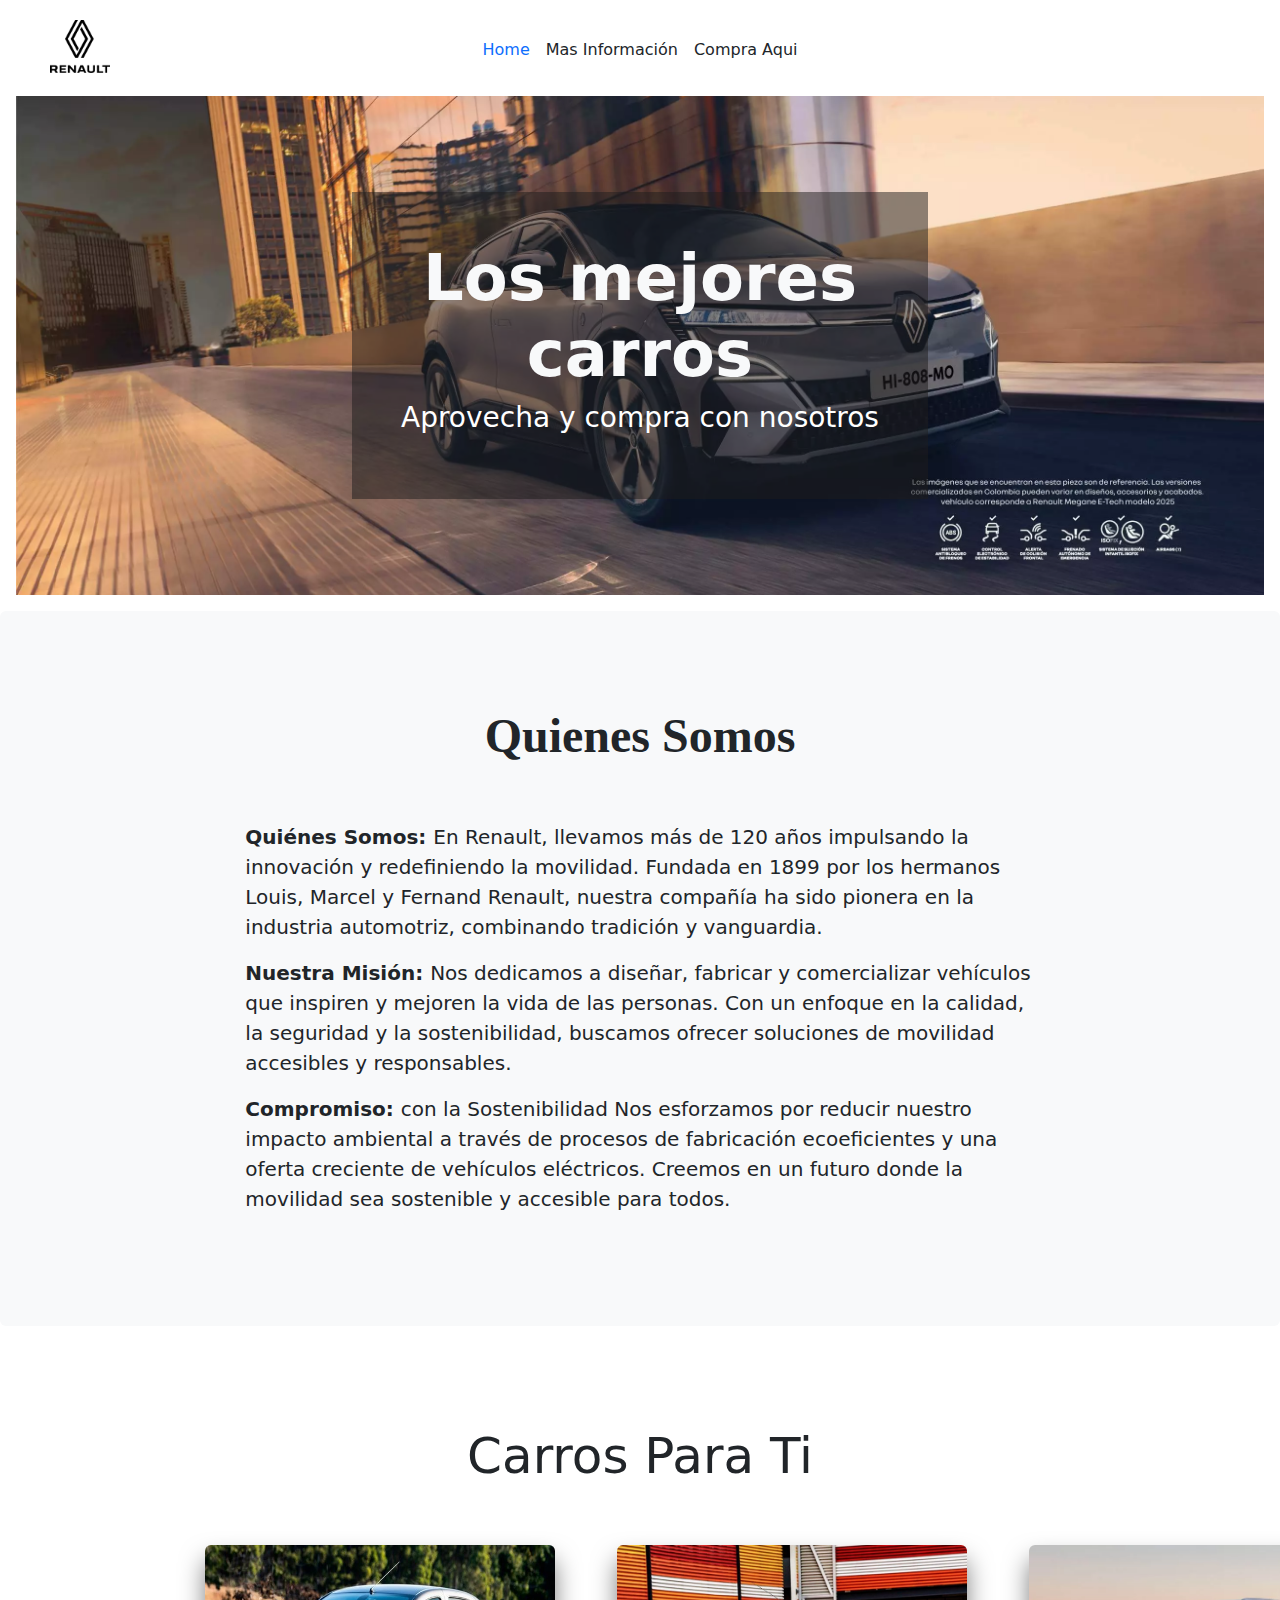
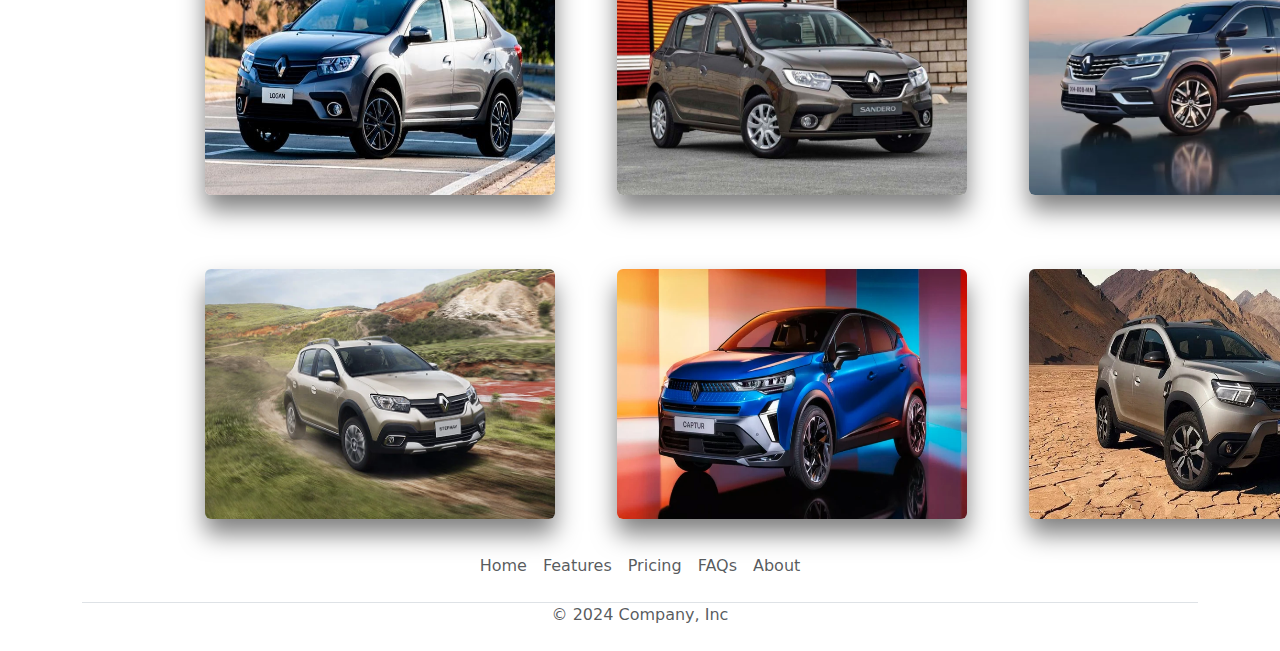
<file: index.html>
<!DOCTYPE html>
<html lang="en">
<head>
    <meta charset="UTF-8">
    <meta name="viewport" content="width=device-width, initial-scale=1.0">
    <title>Document</title>
    <link rel="stylesheet" href="style.css">
    <link href="https://cdn.jsdelivr.net/npm/bootstrap@5.3.3/dist/css/bootstrap.min.css" rel="stylesheet" integrity="sha384-QWTKZyjpPEjISv5WaRU9OFeRpok6YctnYmDr5pNlyT2bRjXh0JMhjY6hW+ALEwIH" crossorigin="anonymous">
    <script src="https://cdn.jsdelivr.net/npm/bootstrap@5.3.3/dist/js/bootstrap.bundle.min.js" integrity="sha384-YvpcrYf0tY3lHB60NNkmXc5s9fDVZLESaAA55NDzOxhy9GkcIdslK1eN7N6jIeHz" crossorigin="anonymous"></script>
</head>
<body>
    <header class="d-flex  flex-wrap align-items-center justify-content-center justify-content-md-between ">
      <div class="col-md-3 mb-2 mb-md-0 ">
        <a href="/" class="d-inline-flex link-body-emphasis text-decoration-none">
            <img class="bi " src="img/Renault_2021_Text.svg.png" alt="">
        </a>
      </div>

      <ul class="nav col-12 col-md-auto mb-2 justify-content-center mb-md-0">
        <li><a href="index.html" class="nav-link px-2 link-secondary text-primary">Home</a></li>
        <li><a href="#sect3" class="nav-link px-2 text-dark">Mas Información</a></li>
        <li><a href="#Sect1" class="nav-link px-2 text-dark">Compra Aqui</a></li>
      </ul>

      <div class="col-md-3 text-end">
        <!-- <button type="button" class="btn btn-outline-primary me-2">Login</button>
        <button type="button" class="btn btn-primary">Sign-up</button> -->
      </div>
    </header>
      


      <section class="sect0">
        <div class="card_info  overflow-hidden p-3 p-md-5 m-md-3 text-center ">
            <div class="info col-md-6 p-lg-5 mx-auto my-5">
              <h1 class="display-3 fw-bold text-light">Los mejores carros</h1>
              <h3 class="fw-normal mb-3 text-white">Aprovecha y compra con nosotros</h3>
              <!-- <div class="d-flex gap-3 justify-content-center lead fw-normal">
                <a class="icon-link " href="#sect3">
                  Mas Información
                </a>
                <a class="icon-link " href="#Sect1">
                  Compra Aqui
                  <svg class="bi"><use xlink:href="#chevron-right"></use></svg>
                </a>
              </div> -->
            </div>
            <div class="product-device shadow-sm d-none d-md-block"></div>
            <div class="product-device product-device-2 shadow-sm d-none d-md-block"></div>
          </div>
      </section>
      <section class="sect3" id="sect3">
        <div class="bg-body-tertiary p-5 rounded">
            <div class="col-sm-8 py-5 mx-auto">
              <h1 class="display-5 fw-normal"><strong>Quienes Somos</strong></h1>
              <p class="fs-5"><strong>Quiénes Somos: </strong> En Renault, llevamos más de 120 años impulsando la innovación y redefiniendo la movilidad. Fundada en 1899 por los hermanos Louis, Marcel y Fernand Renault, nuestra compañía ha sido pionera en la industria automotriz, combinando tradición y vanguardia.</p>
              <p class="fs-5"><strong>Nuestra Misión: </strong> Nos dedicamos a diseñar, fabricar y comercializar vehículos que inspiren y mejoren la vida de las personas. Con un enfoque en la calidad, la seguridad y la sostenibilidad, buscamos ofrecer soluciones de movilidad accesibles y responsables. </p>      
              <p class="fs-5"><strong>Compromiso: </strong> con la Sostenibilidad
                Nos esforzamos por reducir nuestro impacto ambiental a través de procesos de fabricación ecoeficientes y una oferta creciente de vehículos eléctricos. Creemos en un futuro donde la movilidad sea sostenible y accesible para todos.</p>
            </div>
        </div>
      </section>
      <section class="Sect1" id="Sect1">
        <h2>Carros Para Ti</h2>
        <div class="grid-container">
            <a href="/Page/Venta_carro.html">
            <div class="col-md-4 col-sm-6 col-xs-12">
                <div class="">
                    <button data-toggle="modal" data-target="#movedModal" class="localidad-btn"
                        data-localidad="" style="background: transparent; border: none;">
                        <figure>
                            <img src="img/Renault-Logan.jpg" />
                            <div class="capa">
                                <h3>LOGAN</h3>
                                <p>
                                    
                                El Renault Logan es un sedán compacto de cuatro puertas fabricado por Renault. Al igual que el Sandero, se caracteriza por ser económico y espacioso
                                </p>
                            </div>
                        </figure>
                    </button>
                </div>
            </div>
        </a>
            <div class="col-md-4 col-sm-6 col-xs-12 ">
                <a href="/Page/sander.html">
                <div class="">
                    <button data-toggle="modal" data-target="#movedModal" class="localidad-btn"
                        data-localidad="" style="background: transparent; border: none;">
                        <figure>
                            <img src="img/Renault-Sandero.jpg" />
                            <div class="capa">
                                <h3>SANDERO</h3>
                                <p>
                                    El Renault Sandero es un automóvil compacto de cinco puertas producido por la marca francesa Renault. Es conocido por su asequibilidad
                                </p>
                            </div>
                        </figure>
                    </button>
                </div>
            </a>
            </div>
            <div class="col-md-4 col-sm-6 col-xs-12">
                <a href="/Page/koleos.html">
                <div class="">
                    <button data-toggle="modal" data-target="#movedModal" class="localidad-btn"
                        data-localidad="" style="background: transparent; border: none;">
                        <figure>
                            <img src="img/KOLEOS.webp" />
                            <div class="capa">
                                <h3>KOLEOS</h3>
                                <p>
                                    La Renault Koleos es una SUV compacta fabricada por Renault, conocida por su diseño elegante, confort interior y buenas prestaciones
                                </p>
                            </div>
                        </figure>
                    </button>
                </a>
                </div>
            </div>
            <div class="col-md-4 col-sm-6 col-xs-12">
                <a href="/Page/stepwa2.html">
                <div class="">
                    <button data-toggle="modal" data-target="#movedModal" class="localidad-btn"
                        data-localidad="" style="background: transparent; border: none;">
                        <figure>
                            <img src="img/div-Stepwa2.webp" />
                            <div class="capa">
                                <h3>STEPWAY</h3>
                                <p>
                                    El Renault Stepway es una versión aventurera y elevada del Renault Sandero, caracterizado por su diseño robusto, mayor altura respecto al suelo
                                </p>
                            </div>
                        </figure>
                    </button>
                </div>
            </a>
            </div>
            <div class="col-md-4 col-sm-6 col-xs-12">
                <a href="/Page/capture.html">
                <div class="">
                    <button data-toggle="modal" data-target="#movedModal" class="localidad-btn"
                        data-localidad="" style="background: transparent; border: none;">
                        <figure>
                            <img src="img/NAZ_4e3f4bbf6b574e53883908b7e38c52c4.webp" />
                            <div class="capa">
                                <h3>CAPTURE</h3>
                                <p>
                                    El Renault CAPTURE Es conocido por su estilo moderno y dinámico, tamaño compacto ideal para la ciudad
                                </p>
                            </div>
                        </figure>
                    </button>
                </div>
            </a>
            </div>
            <div class="col-md-4 col-sm-6 col-xs-12">
                <a href="/Page/Duster.html">
                <div class="">
                    <button data-toggle="modal" data-target="#movedModal" class="localidad-btn"
                        data-localidad="" style="background: transparent; border: none;">
                        <figure>
                            <img src="img/NAZ_4585addd41454c3992c1d3a30de67904.webp" />
                            <div class="capa">
                                <h3>DUSTER</h3>
                                <p>
                                    La Renault Duster es una SUV compacta que se distingue por su diseño robusto y versátil, ideal para condiciones tanto urbanas como off-road
                                </p>
                            </div>
                        </figure>
                    </button>
                </div>
            </a>
            </div>
        </div>
      </section>

      <div class="container">
        <footer class="foo my-4">
          <ul class="nav justify-content-center border-bottom pb-3 mb-">
            <li class="nav-item"><a href="index.html" class="nav-link px-2 text-body-secondary">Home</a></li>
            <li class="nav-item"><a href="#" class="nav-link px-2 text-body-secondary">Features</a></li>
            <li class="nav-item"><a href="#" class="nav-link px-2 text-body-secondary">Pricing</a></li>
            <li class="nav-item"><a href="#" class="nav-link px-2 text-body-secondary">FAQs</a></li>
            <li class="nav-item"><a href="#" class="nav-link px-2 text-body-secondary">About</a></li>
          </ul>
          <p class="text-center text-body-secondary">© 2024 Company, Inc</p>
        </footer>
      </div>
</body>
</html>
</file>
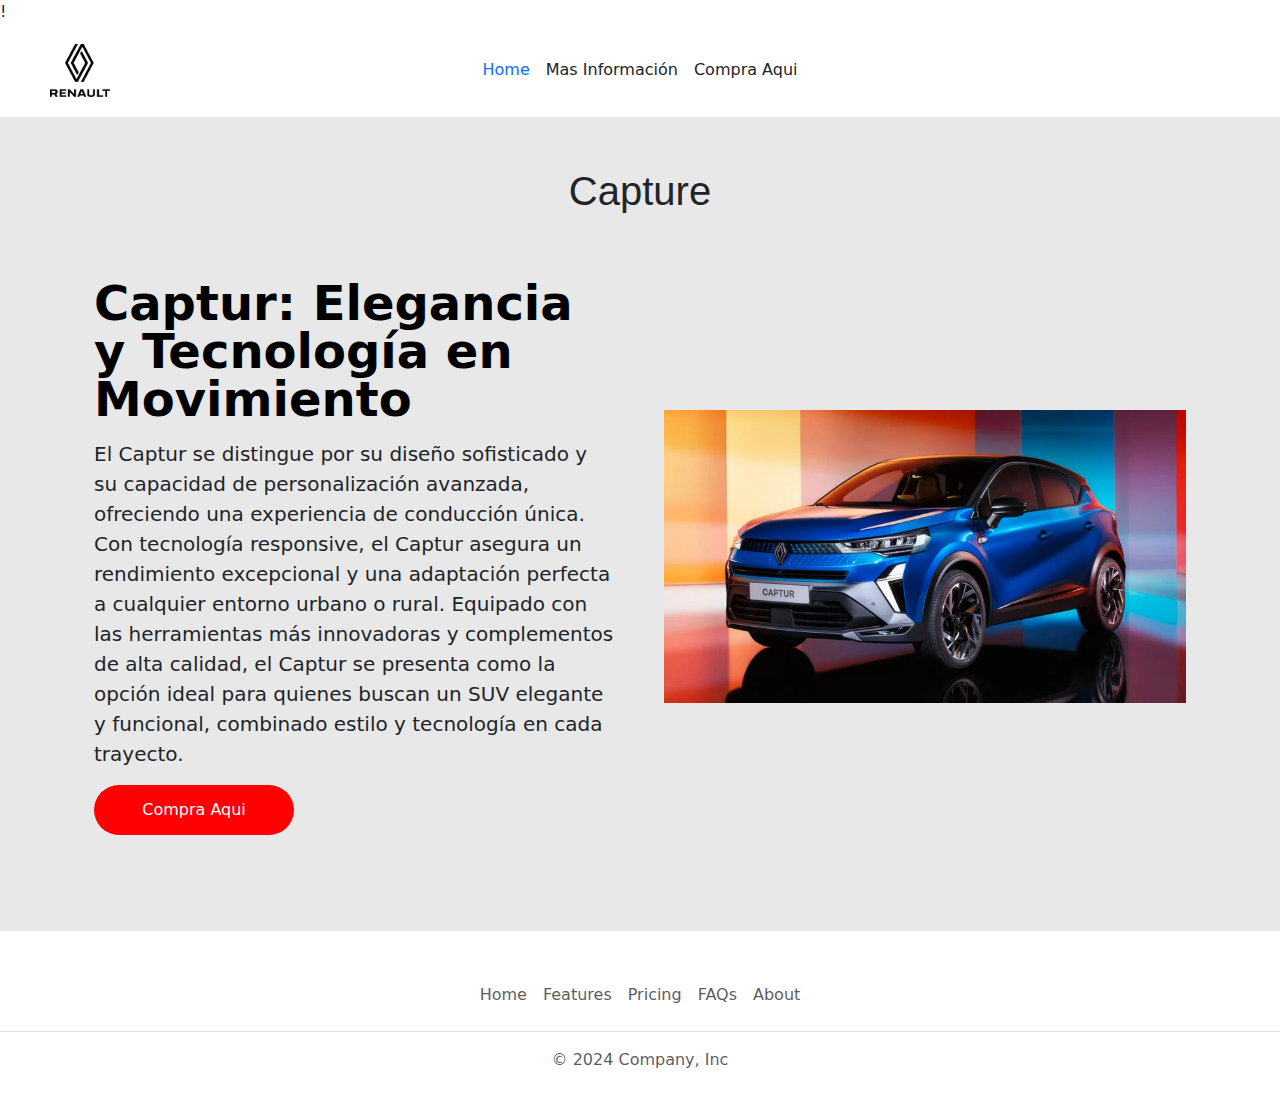
<file: Page/capture.html>
!<!DOCTYPE html>
<html lang="en">
<head>
    <meta charset="UTF-8">
    <meta name="viewport" content="width=device-width, initial-scale=1.0">
    <title>Document</title>
    <link rel="stylesheet" href="/style.css">
    <link href="https://cdn.jsdelivr.net/npm/bootstrap@5.3.3/dist/css/bootstrap.min.css" rel="stylesheet" integrity="sha384-QWTKZyjpPEjISv5WaRU9OFeRpok6YctnYmDr5pNlyT2bRjXh0JMhjY6hW+ALEwIH" crossorigin="anonymous">
    <script src="https://cdn.jsdelivr.net/npm/bootstrap@5.3.3/dist/js/bootstrap.bundle.min.js" integrity="sha384-YvpcrYf0tY3lHB60NNkmXc5s9fDVZLESaAA55NDzOxhy9GkcIdslK1eN7N6jIeHz" crossorigin="anonymous"></script>
</head>
<body>
    <header class="d-flex  flex-wrap align-items-center justify-content-center justify-content-md-between ">
      <div class="col-md-3 mb-2 mb-md-0">
        <a href="/" class="d-inline-flex link-body-emphasis text-decoration-none">
            <img class="bi " src="/img/Renault_2021_Text.svg.png" alt="">
        </a>
      </div>

      <ul class="nav col-12 col-md-auto mb-2 justify-content-center mb-md-0">
        <li><a href="/index.html" class="nav-link px-2 link-secondary text-primary">Home</a></li>
        <li><a href="#sect3" class="nav-link px-2 text-dark">Mas Información</a></li>
        <li><a href="#Sect1" class="nav-link px-2 text-dark">Compra Aqui</a></li>
      </ul>

      <div class="col-md-3 text-end">
        <!-- <button type="button" class="btn btn-outline-primary me-2">Login</button>
        <button type="button" class="btn btn-primary">Sign-up</button> -->
      </div>
    </header>
    <section class="Auto">
      <h2 class="nombre_vh">Capture</h2>
      <div class="container col-xxl-8 px-4 py-5">
        <div class="row flex-lg-row-reverse align-items-center g-5 py-5">
        <div class="col-10 col-sm-8 col-lg-6">
        <img src="/img/NAZ_4e3f4bbf6b574e53883908b7e38c52c4.webp" class="d-block mx-lg-auto img-fluid" >
        </div>
        <div class="col-lg-6">
        <h1 class="display-5 fw-bold text-body-emphasis lh-1 mb-3">
            Captur: Elegancia y Tecnología en Movimiento
            
        </h1>
        <p class="lead">El Captur se distingue por su diseño sofisticado y su capacidad de personalización avanzada, ofreciendo una experiencia de conducción única. Con tecnología responsive, el Captur asegura un rendimiento excepcional y una adaptación perfecta a cualquier entorno urbano o rural. Equipado con las herramientas más innovadoras y complementos de alta calidad, el Captur se presenta como la opción ideal para quienes buscan un SUV elegante y funcional, combinado estilo y tecnología en cada trayecto.</p>
        <div class="d-grid gap-2 d-md-flex justify-content-md-start">
        <a href="/Page/Formulario.html"><button type="button" class="btn1 vibrate-1">Compra Aqui</button></a>
        </div>
        </div>
        </div>
        </div>
    </section>
      
    
      <footer class="my-4">
        <ul class="nav justify-content-center border-bottom pb-3 mb-3">
          <li class="nav-item"><a href="index.html" class="nav-link px-2 text-body-secondary">Home</a></li>
          <li class="nav-item"><a href="#" class="nav-link px-2 text-body-secondary">Features</a></li>
          <li class="nav-item"><a href="#" class="nav-link px-2 text-body-secondary">Pricing</a></li>
          <li class="nav-item"><a href="#" class="nav-link px-2 text-body-secondary">FAQs</a></li>
          <li class="nav-item"><a href="#" class="nav-link px-2 text-body-secondary">About</a></li>
        </ul>
        <p class="text-center text-body-secondary">© 2024 Company, Inc</p>
      </footer>

</body>
</html>
</file>
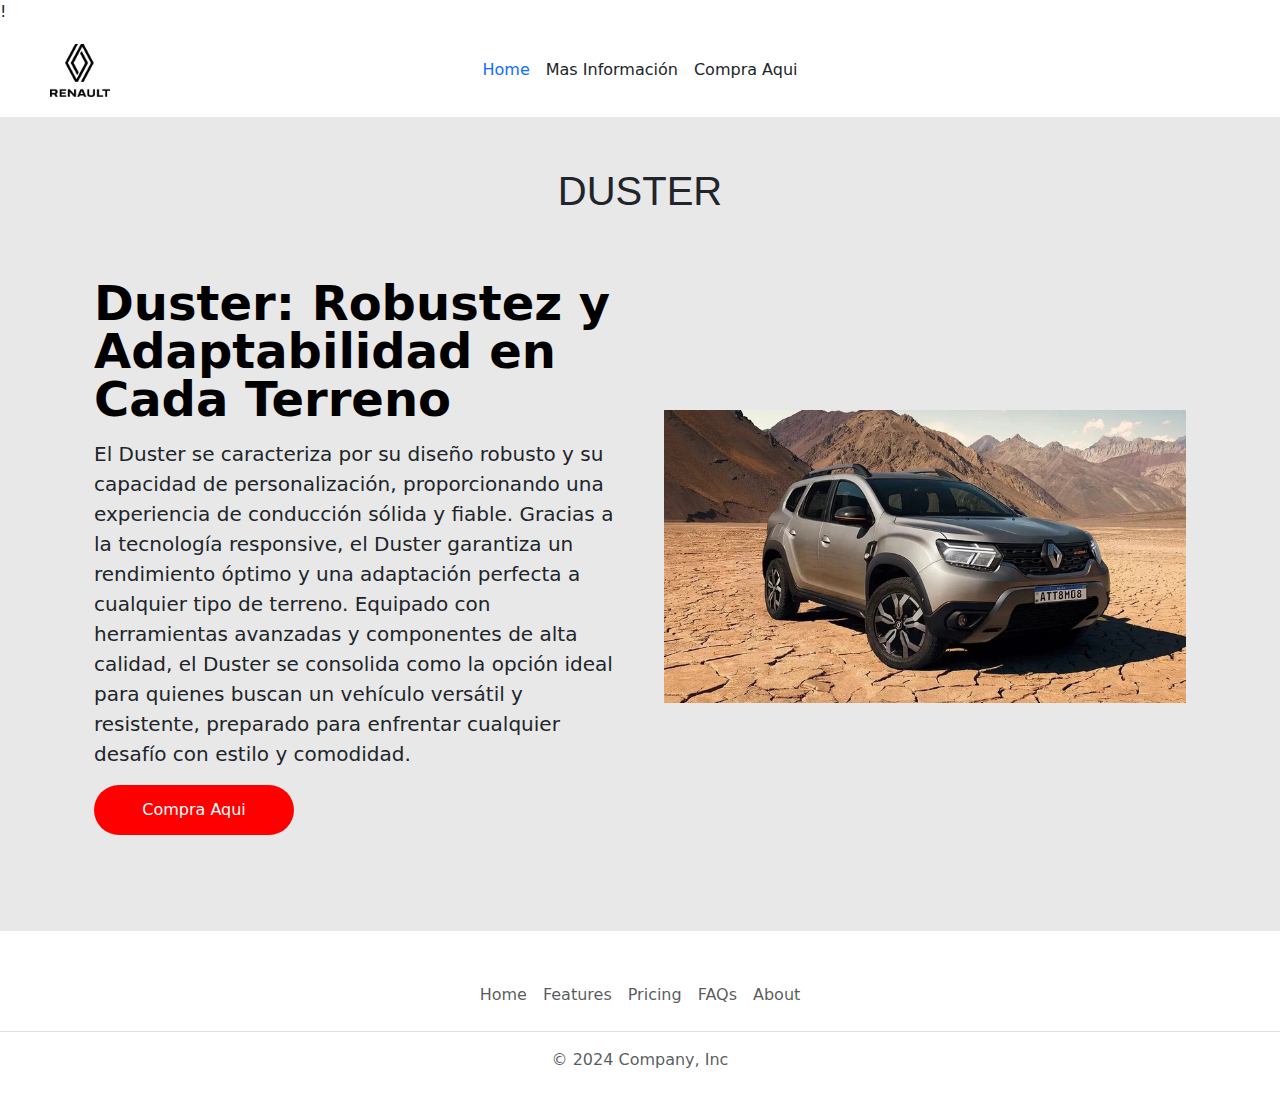
<file: Page/Duster.html>
!<!DOCTYPE html>
<html lang="en">
<head>
    <meta charset="UTF-8">
    <meta name="viewport" content="width=device-width, initial-scale=1.0">
    <title>Document</title>
    <link rel="stylesheet" href="/style.css">
    <link href="https://cdn.jsdelivr.net/npm/bootstrap@5.3.3/dist/css/bootstrap.min.css" rel="stylesheet" integrity="sha384-QWTKZyjpPEjISv5WaRU9OFeRpok6YctnYmDr5pNlyT2bRjXh0JMhjY6hW+ALEwIH" crossorigin="anonymous">
    <script src="https://cdn.jsdelivr.net/npm/bootstrap@5.3.3/dist/js/bootstrap.bundle.min.js" integrity="sha384-YvpcrYf0tY3lHB60NNkmXc5s9fDVZLESaAA55NDzOxhy9GkcIdslK1eN7N6jIeHz" crossorigin="anonymous"></script>
</head>
<body>
    <header class="d-flex  flex-wrap align-items-center justify-content-center justify-content-md-between ">
      <div class="col-md-3 mb-2 mb-md-0">
        <a href="/" class="d-inline-flex link-body-emphasis text-decoration-none">
            <img class="bi " src="/img/Renault_2021_Text.svg.png" alt="">
        </a>
      </div>

      <ul class="nav col-12 col-md-auto mb-2 justify-content-center mb-md-0">
        <li><a href="/index.html" class="nav-link px-2 link-secondary text-primary">Home</a></li>
        <li><a href="#sect3" class="nav-link px-2 text-dark">Mas Información</a></li>
        <li><a href="#Sect1" class="nav-link px-2 text-dark">Compra Aqui</a></li>
      </ul>

      <div class="col-md-3 text-end">
        <!-- <button type="button" class="btn btn-outline-primary me-2">Login</button>
        <button type="button" class="btn btn-primary">Sign-up</button> -->
      </div>
    </header>
    <section class="Auto">
      <h2 class="nombre_vh">DUSTER</h2>
      <div class="container col-xxl-8 px-4 py-5">
        <div class="row flex-lg-row-reverse align-items-center g-5 py-5">
        <div class="col-10 col-sm-8 col-lg-6">
        <img src="/img/NAZ_4585addd41454c3992c1d3a30de67904.webp" class="d-block mx-lg-auto img-fluid" >
        </div>
        <div class="col-lg-6">
        <h1 class="display-5 fw-bold text-body-emphasis lh-1 mb-3">Duster: Robustez y Adaptabilidad en Cada Terreno
        </h1>
        <p class="lead">El Duster se caracteriza por su diseño robusto y su capacidad de personalización, proporcionando una experiencia de conducción sólida y fiable. Gracias a la tecnología responsive, el Duster garantiza un rendimiento óptimo y una adaptación perfecta a cualquier tipo de terreno. Equipado con herramientas avanzadas y componentes de alta calidad, el Duster se consolida como la opción ideal para quienes buscan un vehículo versátil y resistente, preparado para enfrentar cualquier desafío con estilo y comodidad.</p>
        <div class="d-grid gap-2 d-md-flex justify-content-md-start">
        <a href="/Page/Formulario.html"><button type="button" class="btn1 vibrate-1">Compra Aqui</button></a>
        </div>
        </div>
        </div>
        </div>
    </section>
      
    
      <footer class="my-4">
        <ul class="nav justify-content-center border-bottom pb-3 mb-3">
          <li class="nav-item"><a href="index.html" class="nav-link px-2 text-body-secondary">Home</a></li>
          <li class="nav-item"><a href="#" class="nav-link px-2 text-body-secondary">Features</a></li>
          <li class="nav-item"><a href="#" class="nav-link px-2 text-body-secondary">Pricing</a></li>
          <li class="nav-item"><a href="#" class="nav-link px-2 text-body-secondary">FAQs</a></li>
          <li class="nav-item"><a href="#" class="nav-link px-2 text-body-secondary">About</a></li>
        </ul>
        <p class="text-center text-body-secondary">© 2024 Company, Inc</p>
      </footer>

</body>
</html>
</file>
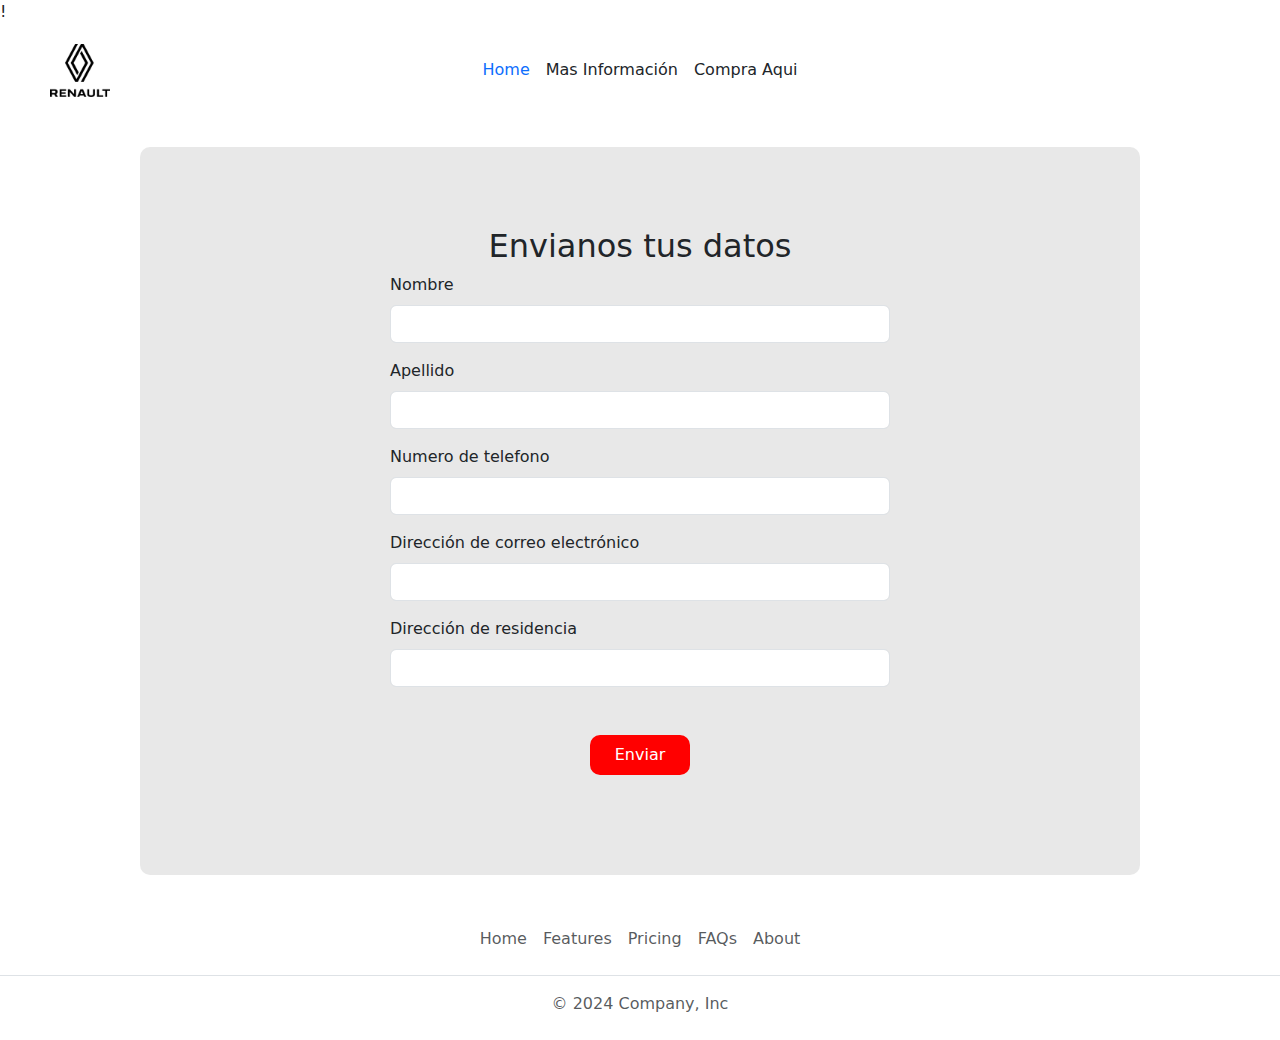
<file: Page/Formulario.html>
!<!DOCTYPE html>
<html lang="en">
<head>
    <meta charset="UTF-8">
    <meta name="viewport" content="width=device-width, initial-scale=1.0">
    <title>Document</title>
    <link rel="stylesheet" href="/style.css">
    <link href="https://cdn.jsdelivr.net/npm/bootstrap@5.3.3/dist/css/bootstrap.min.css" rel="stylesheet" integrity="sha384-QWTKZyjpPEjISv5WaRU9OFeRpok6YctnYmDr5pNlyT2bRjXh0JMhjY6hW+ALEwIH" crossorigin="anonymous">
    <script src="https://cdn.jsdelivr.net/npm/bootstrap@5.3.3/dist/js/bootstrap.bundle.min.js" integrity="sha384-YvpcrYf0tY3lHB60NNkmXc5s9fDVZLESaAA55NDzOxhy9GkcIdslK1eN7N6jIeHz" crossorigin="anonymous"></script>
</head>
<body>
    <header class="d-flex  flex-wrap align-items-center justify-content-center justify-content-md-between ">
      <div class="col-md-3 mb-2 mb-md-0">
        <a href="/" class="d-inline-flex link-body-emphasis text-decoration-none">
            <img class="bi " src="/img/Renault_2021_Text.svg.png" alt="">
        </a>
      </div>

      <ul class="nav col-12 col-md-auto mb-2 justify-content-center mb-md-0">
        <li><a href="/index.html" class="nav-link px-2 link-secondary text-primary">Home</a></li>
        <li><a href="#sect3" class="nav-link px-2 text-dark">Mas Información</a></li>
        <li><a href="#Sect1" class="nav-link px-2 text-dark">Compra Aqui</a></li>
      </ul>

      <div class="col-md-3 text-end">
        <!-- <button type="button" class="btn btn-outline-primary me-2">Login</button>
        <button type="button" class="btn btn-primary">Sign-up</button> -->
      </div>
    </header>


    <section class="sect6 d-flex flex-column align-items-center">
        <h2 class="tituform text-center">Envianos tus datos</h2>
        <form class="fomr1 d-flex flex-column align-items-center">
            <div class="nombres fa mb-3">
                <label class="form-label">Nombre</label>
                <input type="text" class="form-control">
            </div>
    
            <div class="apellidos fa mb-3">
                <label class="form-label">Apellido</label>
                <input type="text" class="form-control">
            </div>
    
            <div class="numero_de_telefono fa mb-3">
                <label class="form-label">Numero de telefono</label>
                <input type="number" class="form-control">
            </div>
    
            <div class="email fa mb-3">
                <label class="form-label">Dirección de correo electrónico</label>
                <input type="email" class="form-control">
            </div>
    
            <div class="dirección fa mb-3">
                <label class="form-label">Dirección de residencia</label>
                <input type="text" class="form-control">
            </div>
        </form>
        <button type="submit" class="btn2 btn-primary mt-3">Enviar</button>
    </section>
    





    
      <footer class="my-4">
        <ul class="nav justify-content-center border-bottom pb-3 mb-3">
          <li class="nav-item"><a href="index.html" class="nav-link px-2 text-body-secondary">Home</a></li>
          <li class="nav-item"><a href="#" class="nav-link px-2 text-body-secondary">Features</a></li>
          <li class="nav-item"><a href="#" class="nav-link px-2 text-body-secondary">Pricing</a></li>
          <li class="nav-item"><a href="#" class="nav-link px-2 text-body-secondary">FAQs</a></li>
          <li class="nav-item"><a href="#" class="nav-link px-2 text-body-secondary">About</a></li>
        </ul>
        <p class="text-center text-body-secondary">© 2024 Company, Inc</p>
      </footer>

</body>
</html>
</file>
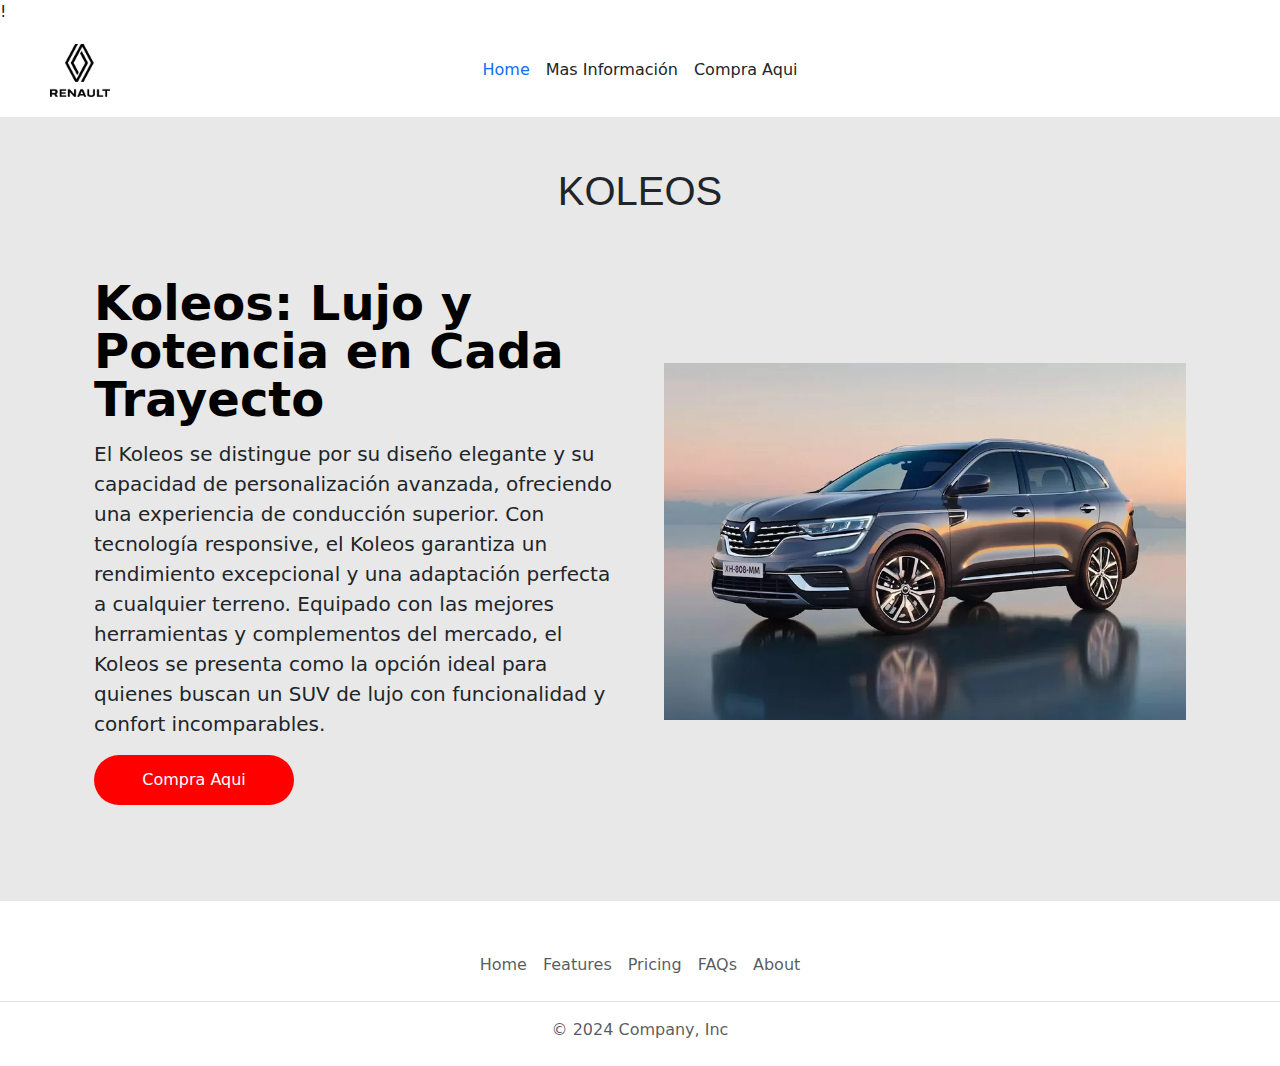
<file: Page/koleos.html>
!<!DOCTYPE html>
<html lang="en">
<head>
    <meta charset="UTF-8">
    <meta name="viewport" content="width=device-width, initial-scale=1.0">
    <title>Document</title>
    <link rel="stylesheet" href="/style.css">
    <link href="https://cdn.jsdelivr.net/npm/bootstrap@5.3.3/dist/css/bootstrap.min.css" rel="stylesheet" integrity="sha384-QWTKZyjpPEjISv5WaRU9OFeRpok6YctnYmDr5pNlyT2bRjXh0JMhjY6hW+ALEwIH" crossorigin="anonymous">
    <script src="https://cdn.jsdelivr.net/npm/bootstrap@5.3.3/dist/js/bootstrap.bundle.min.js" integrity="sha384-YvpcrYf0tY3lHB60NNkmXc5s9fDVZLESaAA55NDzOxhy9GkcIdslK1eN7N6jIeHz" crossorigin="anonymous"></script>
</head>
<body>
    <header class="d-flex  flex-wrap align-items-center justify-content-center justify-content-md-between ">
      <div class="col-md-3 mb-2 mb-md-0">
        <a href="/" class="d-inline-flex link-body-emphasis text-decoration-none">
            <img class="bi " src="/img/Renault_2021_Text.svg.png" alt="">
        </a>
      </div>

      <ul class="nav col-12 col-md-auto mb-2 justify-content-center mb-md-0">
        <li><a href="/index.html" class="nav-link px-2 link-secondary text-primary">Home</a></li>
        <li><a href="#sect3" class="nav-link px-2 text-dark">Mas Información</a></li>
        <li><a href="#Sect1" class="nav-link px-2 text-dark">Compra Aqui</a></li>
      </ul>

      <div class="col-md-3 text-end">
        <!-- <button type="button" class="btn btn-outline-primary me-2">Login</button>
        <button type="button" class="btn btn-primary">Sign-up</button> -->
      </div>
    </header>
    <section class="Auto">
      <h2 class="nombre_vh">KOLEOS</h2>
      <div class="container col-xxl-8 px-4 py-5">
        <div class="row flex-lg-row-reverse align-items-center g-5 py-5">
        <div class="col-10 col-sm-8 col-lg-6">
        <img src="/img/KOLEOS.webp" class="d-block mx-lg-auto img-fluid" >
        </div>
        <div class="col-lg-6">
        <h1 class="display-5 fw-bold text-body-emphasis lh-1 mb-3">
            Koleos: Lujo y Potencia en Cada Trayecto
        </h1>
        <p class="lead">El Koleos se distingue por su diseño elegante y su capacidad de personalización avanzada, ofreciendo una experiencia de conducción superior. Con tecnología responsive, el Koleos garantiza un rendimiento excepcional y una adaptación perfecta a cualquier terreno. Equipado con las mejores herramientas y complementos del mercado, el Koleos se presenta como la opción ideal para quienes buscan un SUV de lujo con funcionalidad y confort incomparables.</p>
        <div class="d-grid gap-2 d-md-flex justify-content-md-start">
        <a href="/Page/Formulario.html"><button type="button" class="btn1 vibrate-1">Compra Aqui</button></a>
        </div>
        </div>
        </div>
        </div>
    </section>
      
    
      <footer class="my-4">
        <ul class="nav justify-content-center border-bottom pb-3 mb-3">
          <li class="nav-item"><a href="index.html" class="nav-link px-2 text-body-secondary">Home</a></li>
          <li class="nav-item"><a href="#" class="nav-link px-2 text-body-secondary">Features</a></li>
          <li class="nav-item"><a href="#" class="nav-link px-2 text-body-secondary">Pricing</a></li>
          <li class="nav-item"><a href="#" class="nav-link px-2 text-body-secondary">FAQs</a></li>
          <li class="nav-item"><a href="#" class="nav-link px-2 text-body-secondary">About</a></li>
        </ul>
        <p class="text-center text-body-secondary">© 2024 Company, Inc</p>
      </footer>

</body>
</html>
</file>
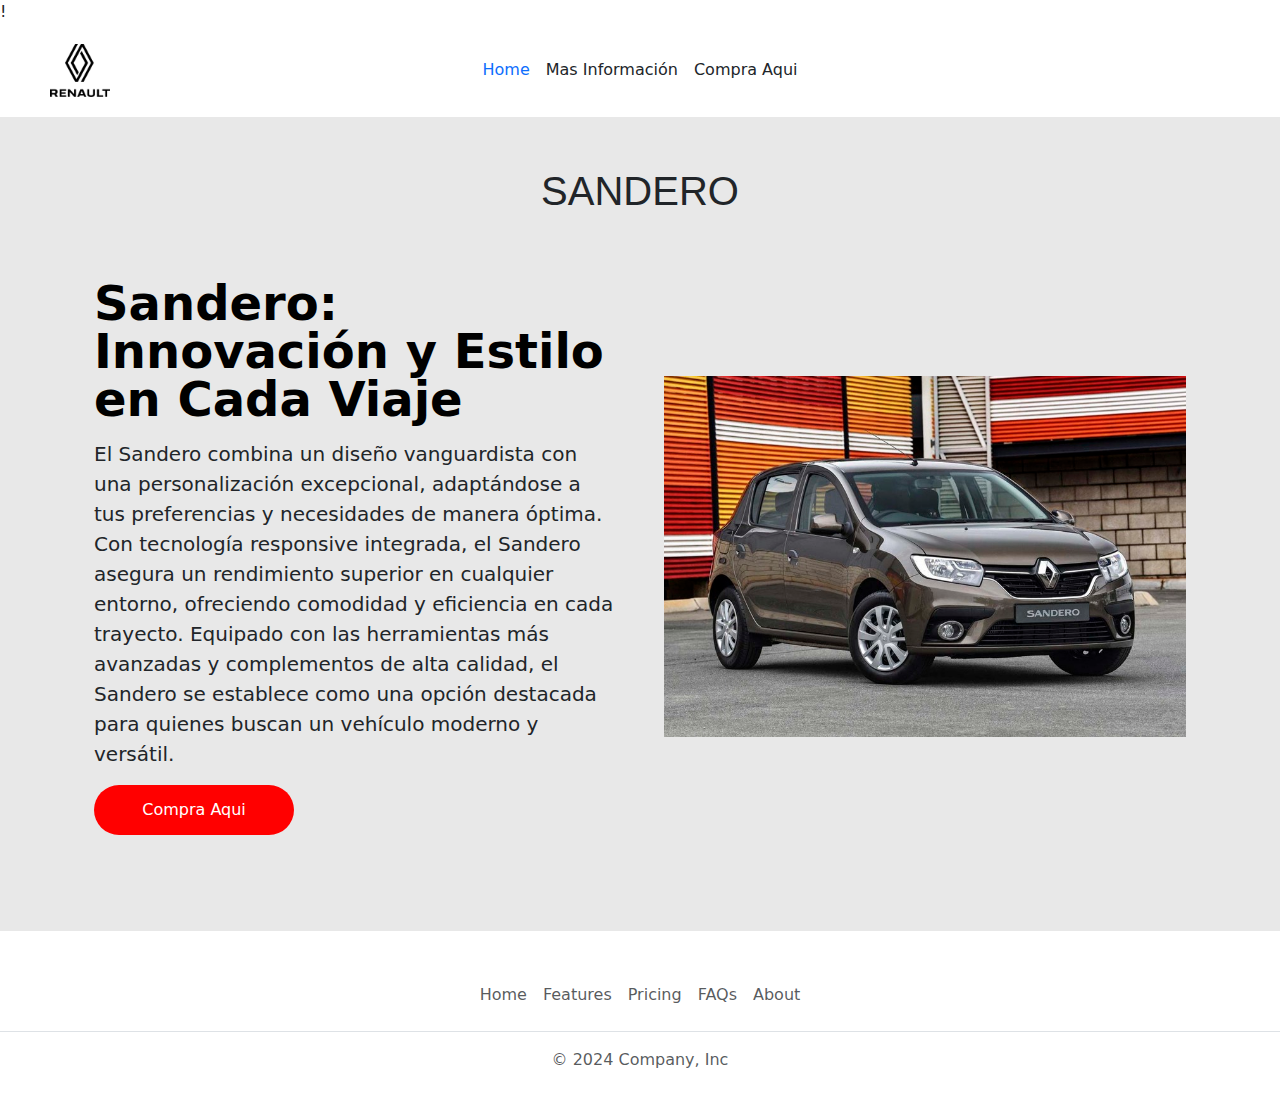
<file: Page/sander.html>
!<!DOCTYPE html>
<html lang="en">
<head>
    <meta charset="UTF-8">
    <meta name="viewport" content="width=device-width, initial-scale=1.0">
    <title>Document</title>
    <link rel="stylesheet" href="/style.css">
    <link href="https://cdn.jsdelivr.net/npm/bootstrap@5.3.3/dist/css/bootstrap.min.css" rel="stylesheet" integrity="sha384-QWTKZyjpPEjISv5WaRU9OFeRpok6YctnYmDr5pNlyT2bRjXh0JMhjY6hW+ALEwIH" crossorigin="anonymous">
    <script src="https://cdn.jsdelivr.net/npm/bootstrap@5.3.3/dist/js/bootstrap.bundle.min.js" integrity="sha384-YvpcrYf0tY3lHB60NNkmXc5s9fDVZLESaAA55NDzOxhy9GkcIdslK1eN7N6jIeHz" crossorigin="anonymous"></script>
</head>
<body>
    <header class="d-flex  flex-wrap align-items-center justify-content-center justify-content-md-between ">
      <div class="col-md-3 mb-2 mb-md-0">
        <a href="/" class="d-inline-flex link-body-emphasis text-decoration-none">
            <img class="bi " src="/img/Renault_2021_Text.svg.png" alt="">
        </a>
      </div>

      <ul class="nav col-12 col-md-auto mb-2 justify-content-center mb-md-0">
        <li><a href="/index.html" class="nav-link px-2 link-secondary text-primary">Home</a></li>
        <li><a href="#sect3" class="nav-link px-2 text-dark">Mas Información</a></li>
        <li><a href="#Sect1" class="nav-link px-2 text-dark">Compra Aqui</a></li>
      </ul>

      <div class="col-md-3 text-end">
        <!-- <button type="button" class="btn btn-outline-primary me-2">Login</button>
        <button type="button" class="btn btn-primary">Sign-up</button> -->
      </div>
    </header>
    <section class="Auto">
      <h2 class="nombre_vh">SANDERO</h2>
      <div class="container col-xxl-8 px-4 py-5">
        <div class="row flex-lg-row-reverse align-items-center g-5 py-5">
        <div class="col-10 col-sm-8 col-lg-6">
        <img src="/img/Renault-Sandero.jpg" class="d-block mx-lg-auto img-fluid" >
        </div>
        <div class="col-lg-6">
        <h1 class="display-5 fw-bold text-body-emphasis lh-1 mb-3">Sandero: Innovación y Estilo en Cada Viaje
        </h1>
        <p class="lead">El Sandero combina un diseño vanguardista con una personalización excepcional, adaptándose a tus preferencias y necesidades de manera óptima. Con tecnología responsive integrada, el Sandero asegura un rendimiento superior en cualquier entorno, ofreciendo comodidad y eficiencia en cada trayecto. Equipado con las herramientas más avanzadas y complementos de alta calidad, el Sandero se establece como una opción destacada para quienes buscan un vehículo moderno y versátil.</p>
        <div class="d-grid gap-2 d-md-flex justify-content-md-start">
        <a href="/Page/Formulario.html"><button type="button" class="btn1 vibrate-1">Compra Aqui</button></a>
        </div>
        </div>
        </div>
        </div>
    </section>
      
    
      <footer class="my-4">
        <ul class="nav justify-content-center border-bottom pb-3 mb-3">
          <li class="nav-item"><a href="index.html" class="nav-link px-2 text-body-secondary">Home</a></li>
          <li class="nav-item"><a href="#" class="nav-link px-2 text-body-secondary">Features</a></li>
          <li class="nav-item"><a href="#" class="nav-link px-2 text-body-secondary">Pricing</a></li>
          <li class="nav-item"><a href="#" class="nav-link px-2 text-body-secondary">FAQs</a></li>
          <li class="nav-item"><a href="#" class="nav-link px-2 text-body-secondary">About</a></li>
        </ul>
        <p class="text-center text-body-secondary">© 2024 Company, Inc</p>
      </footer>

</body>
</html>
</file>
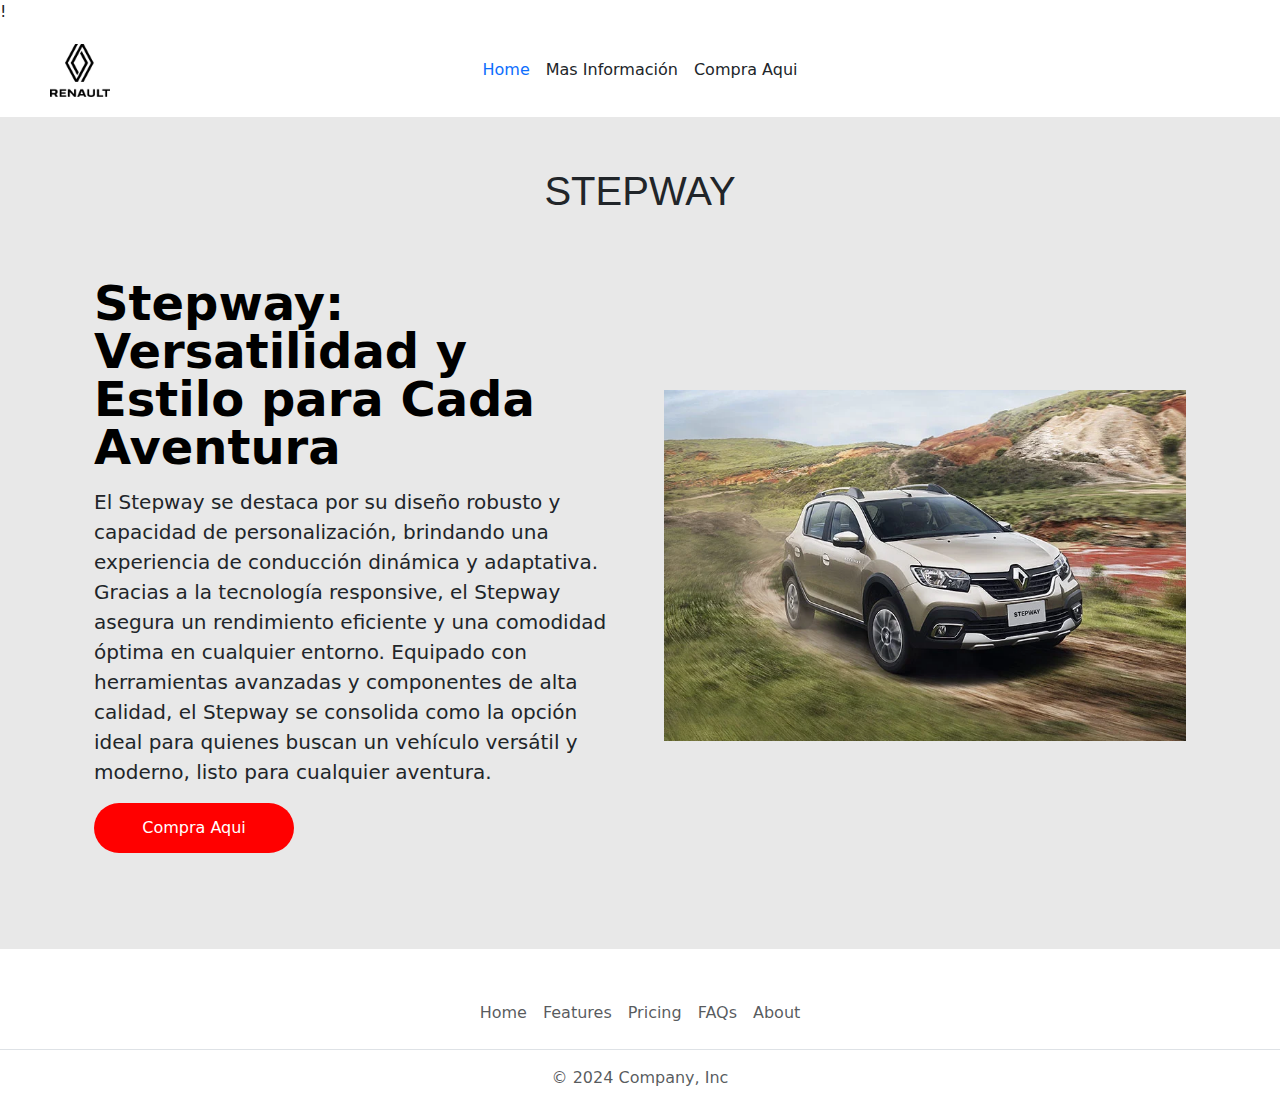
<file: Page/stepwa2.html>
!<!DOCTYPE html>
<html lang="en">
<head>
    <meta charset="UTF-8">
    <meta name="viewport" content="width=device-width, initial-scale=1.0">
    <title>Document</title>
    <link rel="stylesheet" href="/style.css">
    <link href="https://cdn.jsdelivr.net/npm/bootstrap@5.3.3/dist/css/bootstrap.min.css" rel="stylesheet" integrity="sha384-QWTKZyjpPEjISv5WaRU9OFeRpok6YctnYmDr5pNlyT2bRjXh0JMhjY6hW+ALEwIH" crossorigin="anonymous">
    <script src="https://cdn.jsdelivr.net/npm/bootstrap@5.3.3/dist/js/bootstrap.bundle.min.js" integrity="sha384-YvpcrYf0tY3lHB60NNkmXc5s9fDVZLESaAA55NDzOxhy9GkcIdslK1eN7N6jIeHz" crossorigin="anonymous"></script>
</head>
<body>
    <header class="d-flex  flex-wrap align-items-center justify-content-center justify-content-md-between ">
      <div class="col-md-3 mb-2 mb-md-0">
        <a href="/" class="d-inline-flex link-body-emphasis text-decoration-none">
            <img class="bi " src="/img/Renault_2021_Text.svg.png" alt="">
        </a>
      </div>

      <ul class="nav col-12 col-md-auto mb-2 justify-content-center mb-md-0">
        <li><a href="/index.html" class="nav-link px-2 link-secondary text-primary">Home</a></li>
        <li><a href="#sect3" class="nav-link px-2 text-dark">Mas Información</a></li>
        <li><a href="#Sect1" class="nav-link px-2 text-dark">Compra Aqui</a></li>
      </ul>

      <div class="col-md-3 text-end">
        <!-- <button type="button" class="btn btn-outline-primary me-2">Login</button>
        <button type="button" class="btn btn-primary">Sign-up</button> -->
      </div>
    </header>
    <section class="Auto">
      <h2 class="nombre_vh">STEPWAY</h2>
      <div class="container col-xxl-8 px-4 py-5">
        <div class="row flex-lg-row-reverse align-items-center g-5 py-5">
        <div class="col-10 col-sm-8 col-lg-6">
        <img src="/img/div-Stepwa2.webp" class="d-block mx-lg-auto img-fluid" >
        </div>
        <div class="col-lg-6">
        <h1 class="display-5 fw-bold text-body-emphasis lh-1 mb-3">Stepway: Versatilidad y Estilo para Cada Aventura
        </h1>
        <p class="lead">El Stepway se destaca por su diseño robusto y capacidad de personalización, brindando una experiencia de conducción dinámica y adaptativa. Gracias a la tecnología responsive, el Stepway asegura un rendimiento eficiente y una comodidad óptima en cualquier entorno. Equipado con herramientas avanzadas y componentes de alta calidad, el Stepway se consolida como la opción ideal para quienes buscan un vehículo versátil y moderno, listo para cualquier aventura.</p>
        <div class="d-grid gap-2 d-md-flex justify-content-md-start">
         <a href="/Page/Formulario.html"><button type="button" class="btn1 vibrate-1">Compra Aqui</button></a>
        </div>
        </div>
        </div>
        </div>
    </section>
      
    
      <footer class="my-4">
        <ul class="nav justify-content-center border-bottom pb-3 mb-3">
          <li class="nav-item"><a href="index.html" class="nav-link px-2 text-body-secondary">Home</a></li>
          <li class="nav-item"><a href="#" class="nav-link px-2 text-body-secondary">Features</a></li>
          <li class="nav-item"><a href="#" class="nav-link px-2 text-body-secondary">Pricing</a></li>
          <li class="nav-item"><a href="#" class="nav-link px-2 text-body-secondary">FAQs</a></li>
          <li class="nav-item"><a href="#" class="nav-link px-2 text-body-secondary">About</a></li>
        </ul>
        <p class="text-center text-body-secondary">© 2024 Company, Inc</p>
      </footer>

</body>
</html>
</file>
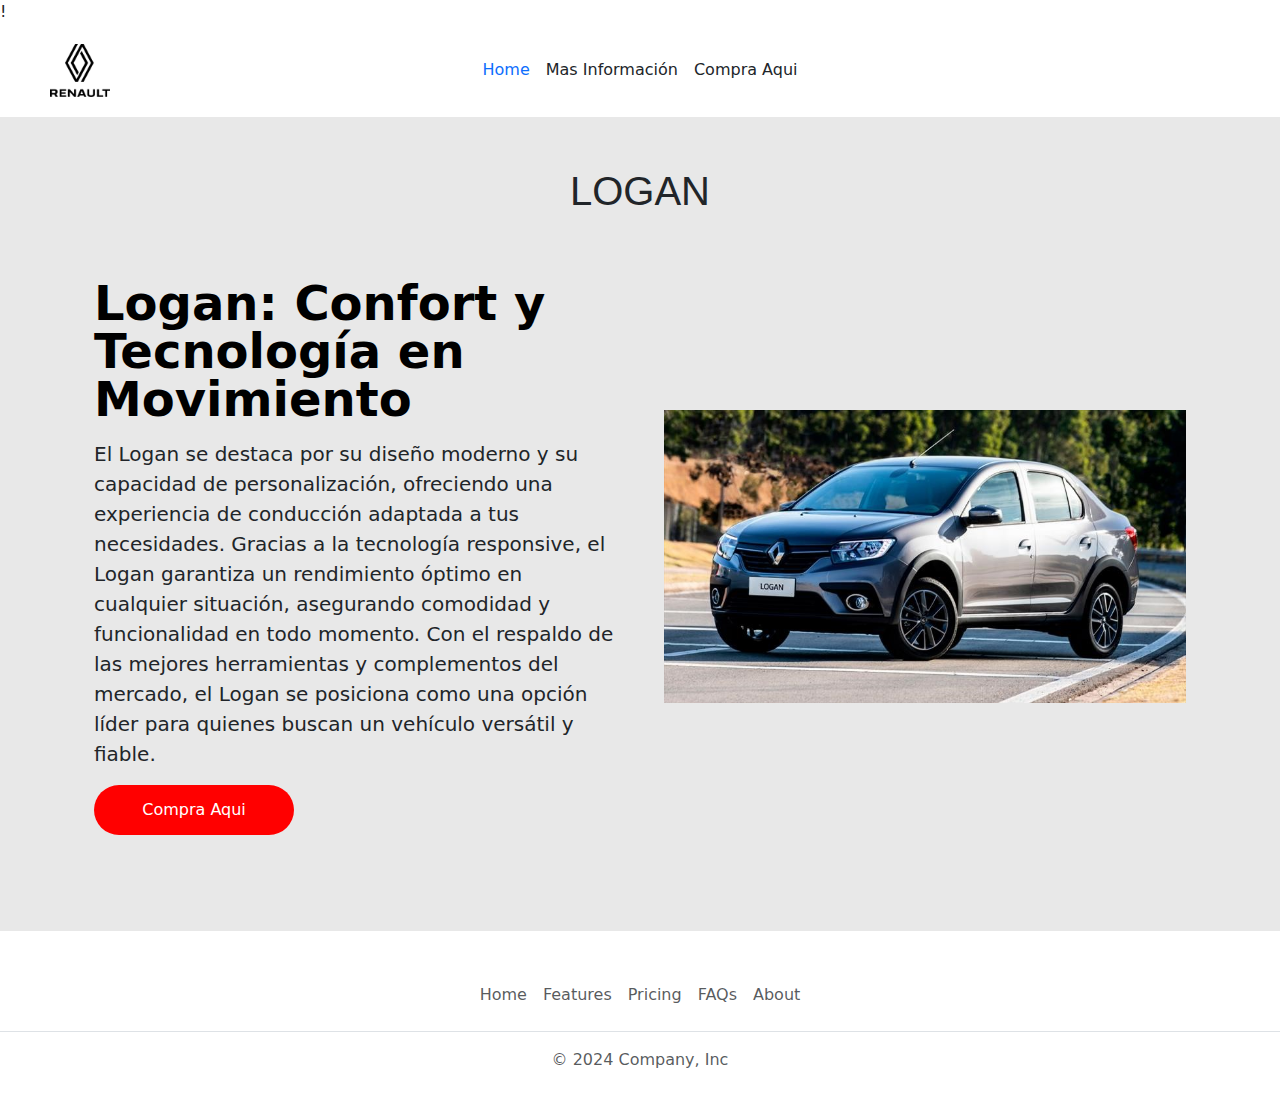
<file: Page/Venta_carro.html>
!<!DOCTYPE html>
<html lang="en">
<head>
    <meta charset="UTF-8">
    <meta name="viewport" content="width=device-width, initial-scale=1.0">
    <title>Document</title>
    <link rel="stylesheet" href="/style.css">
    <link href="https://cdn.jsdelivr.net/npm/bootstrap@5.3.3/dist/css/bootstrap.min.css" rel="stylesheet" integrity="sha384-QWTKZyjpPEjISv5WaRU9OFeRpok6YctnYmDr5pNlyT2bRjXh0JMhjY6hW+ALEwIH" crossorigin="anonymous">
    <script src="https://cdn.jsdelivr.net/npm/bootstrap@5.3.3/dist/js/bootstrap.bundle.min.js" integrity="sha384-YvpcrYf0tY3lHB60NNkmXc5s9fDVZLESaAA55NDzOxhy9GkcIdslK1eN7N6jIeHz" crossorigin="anonymous"></script>
</head>
<body>
    <header class="d-flex  flex-wrap align-items-center justify-content-center justify-content-md-between ">
      <div class="col-md-3 mb-2 mb-md-0">
        <a href="/" class="d-inline-flex link-body-emphasis text-decoration-none">
            <img class="bi " src="/img/Renault_2021_Text.svg.png" alt="">
        </a>
      </div>

      <ul class="nav col-12 col-md-auto mb-2 justify-content-center mb-md-0">
        <li><a href="/index.html" class="nav-link px-2 link-secondary text-primary">Home</a></li>
        <li><a href="#sect3" class="nav-link px-2 text-dark">Mas Información</a></li>
        <li><a href="#Sect1" class="nav-link px-2 text-dark">Compra Aqui</a></li>
      </ul>

      <div class="col-md-3 text-end">
        <!-- <button type="button" class="btn btn-outline-primary me-2">Login</button>
        <button type="button" class="btn btn-primary">Sign-up</button> -->
      </div>
    </header>
    <section class="Auto">
      <h2 class="nombre_vh">LOGAN</h2>
      <div class="container col-xxl-8 px-4 py-5">
        <div class="row flex-lg-row-reverse align-items-center g-5 py-5">
        <div class="col-10 col-sm-8 col-lg-6">
        <img src="/img/Renault-Logan.jpg" class="d-block mx-lg-auto img-fluid" >
        </div>
        <div class="col-lg-6">
        <h1 class="display-5 fw-bold text-body-emphasis lh-1 mb-3">Logan: Confort y Tecnología en Movimiento
        </h1>
        <p class="lead">El Logan se destaca por su diseño moderno y su capacidad de personalización, ofreciendo una experiencia de conducción adaptada a tus necesidades. Gracias a la tecnología responsive, el Logan garantiza un rendimiento óptimo en cualquier situación, asegurando comodidad y funcionalidad en todo momento. Con el respaldo de las mejores herramientas y complementos del mercado, el Logan se posiciona como una opción líder para quienes buscan un vehículo versátil y fiable.</p>
        <div class="d-grid gap-2 d-md-flex justify-content-md-start">
          <a href="/Page/Formulario.html"><button type="button" class="btn1 vibrate-1">Compra Aqui</button></a>
        </div>
        </div>
        </div>
        </div>
    </section>
      
    
      <footer class="my-4">
        <ul class="nav justify-content-center border-bottom pb-3 mb-3">
          <li class="nav-item"><a href="index.html" class="nav-link px-2 text-body-secondary">Home</a></li>
          <li class="nav-item"><a href="#" class="nav-link px-2 text-body-secondary">Features</a></li>
          <li class="nav-item"><a href="#" class="nav-link px-2 text-body-secondary">Pricing</a></li>
          <li class="nav-item"><a href="#" class="nav-link px-2 text-body-secondary">FAQs</a></li>
          <li class="nav-item"><a href="#" class="nav-link px-2 text-body-secondary">About</a></li>
        </ul>
        <p class="text-center text-body-secondary">© 2024 Company, Inc</p>
      </footer>

</body>
</html>
</file>
<file: style.css>
.bi{
    width: 60px;
    margin-left: 50px;
    margin-top: 20px;
}
.nav{
  padding-top: 20px;
}
.card_info{
    background-image: url(img/a83216b423.webp);
    background-repeat: no-repeat;
    background-size:100%;
    background-position: 0px;
    
}

.info{ 
    background-color: rgba(29, 28, 28, 0.5); /* 0.5 es el valor de opacidad (50%) */
}

.Sect1{
    align-items: center;
    margin: 0 auto;
    width: 50%;
}

.col-sm-8 h1{
  padding-bottom:  50px;
  font-family:'Times New Roman', Times, serif;
  text-align: center;
}
.grid-container {
    display: grid;
    grid-template-columns: repeat(3, 1fr);
    gap: 50px; /* Adjust the gap as needed */
  }
  
  .card {
    height: 300px; /* Adjust the height as needed */
  }
  
  /* Responsive design for smaller screens */
  @media (max-width: 992px) {
    .grid-container {
      grid-template-columns: repeat(2, 1fr);
    }
  }
  
  @media (max-width: 768px) {
    .grid-container {
      grid-template-columns: 1fr;
    }
  }
  .Sect1 h2{
    text-align: center;
    padding-bottom: 50px;
    font-size: 50px;
    padding-top: 100px;

  }
  
.col-md-4 {
    width: 100%;
    display: flex;
    justify-content: center;
}

.col-md-4 figure {
    position: relative;
    width: 350px;
    height: 250px;
    cursor: pointer;
    overflow: hidden;
    border-radius: 6px;
    box-shadow: 0px 15px 25px rgba(0, 0, 0, 0.5);
}

.col-md-4 figure img {
    width: 100%;
    height: 100%;
    transition: transform 400ms ease-out;
}

.col-md-4 figure .capa {
    position: absolute;
    top: 0;
    width: 100%;
    height: 100%;
    background: rgba(29, 28, 28, 0.7);
    transition: opacity 400ms ease-out, visibility 400ms ease-out;
    opacity: 0;
    visibility: hidden;
    text-align: center;
}

.col-md-4 figure:hover>.capa {
    opacity: 1;
    visibility: visible;
}

.col-md-4 figure:hover>.capa h3 {
    margin-top: 70px;
    margin-bottom: 15px;
}

.col-md-4 figure:hover>img {
    transform: scale(1.3);
}

.col-md-4 figure .capa h3 {
    color: #fff;
    font-weight: 400;
    margin-bottom: 120px;
    margin-top: 30px;
    transition: margin 400ms ease-out;
}

.col-md-4 figure .capa p {
    color: #fff;
    font-size: 15px;
    line-height: 1.5;
    width: 100%;
    max-width: 220px;
    margin: auto;
}
.col-10 img{
  width: 600px;
}
.Auto{
  margin-top: 20px;
  background-color: rgba(29, 28, 28, 0.1);
}
.Auto h2{
  text-align: center;
  padding-top: 50px;
  font-size: 40px;
  font-family:'Franklin Gothic Medium', 'Arial Narrow', Arial, sans-serif;
}
.container{
  margin-top: -40px;
}
.btn1{
  background-color: red;
  color: white;
  width: 200px;
  height: 50px;
  border: none;
  border-radius: 30px;
  transition: 700ms;
}
.btn1:hover{
  background-color: rgba(29, 28, 28, 0.8);
}

.vibrate-1 {
	-webkit-animation: vibrate-1 0.9s linear infinite both;
	        animation: vibrate-1 0.9s linear infinite both;
}
@-webkit-keyframes vibrate-1 {
  0% {
    -webkit-transform: translate(0);
            transform: translate(0);
  }
  20% {
    -webkit-transform: translate(-2px, 2px);
            transform: translate(-2px, 2px);
  }
  40% {
    -webkit-transform: translate(-2px, -2px);
            transform: translate(-2px, -2px);
  }
  60% {
    -webkit-transform: translate(2px, 2px);
            transform: translate(2px, 2px);
  }
  80% {
    -webkit-transform: translate(2px, -2px);
            transform: translate(2px, -2px);
  }
  100% {
    -webkit-transform: translate(0);
            transform: translate(0);
  }
}
@keyframes vibrate-1 {
  0% {
    -webkit-transform: translate(0);
            transform: translate(0);
  }
  20% {
    -webkit-transform: translate(-2px, 2px);
            transform: translate(-2px, 2px);
  }
  40% {
    -webkit-transform: translate(-2px, -2px);
            transform: translate(-2px, -2px);
  }
  60% {
    -webkit-transform: translate(2px, 2px);
            transform: translate(2px, 2px);
  }
  80% {
    -webkit-transform: translate(2px, -2px);
            transform: translate(2px, -2px);
  }
  100% {
    -webkit-transform: translate(0);
            transform: translate(0);
  }
}


.email{
  width: 500px;
}
.sect6{
  padding: 100px; /* Ajusta el padding para reducir el área ocupada por el fondo */
    background-color: rgba(29, 28, 28, 0.1);
    max-width: 1000px; /* Ajusta el ancho máximo del contenedor */
    margin: 0 auto; /* Centra el contenedor horizontalmente */
    margin-top: 50px;
    border-radius: 10px;
  
}







.fa{
 margin-bottom: 20px;
}

.form-control{
  width: 500px !important;
}
.btn2{
  background-color: red;
  color: white;
  width: 100px;
  height: 40px;
  border: none;
  border-radius: 10px;
  transition: 700ms;
}
.btn2:hover{
  background-color: rgba(29, 28, 28, 0.8);
}
.tituform{
  margin-top: -20px;
  
}
</file>
